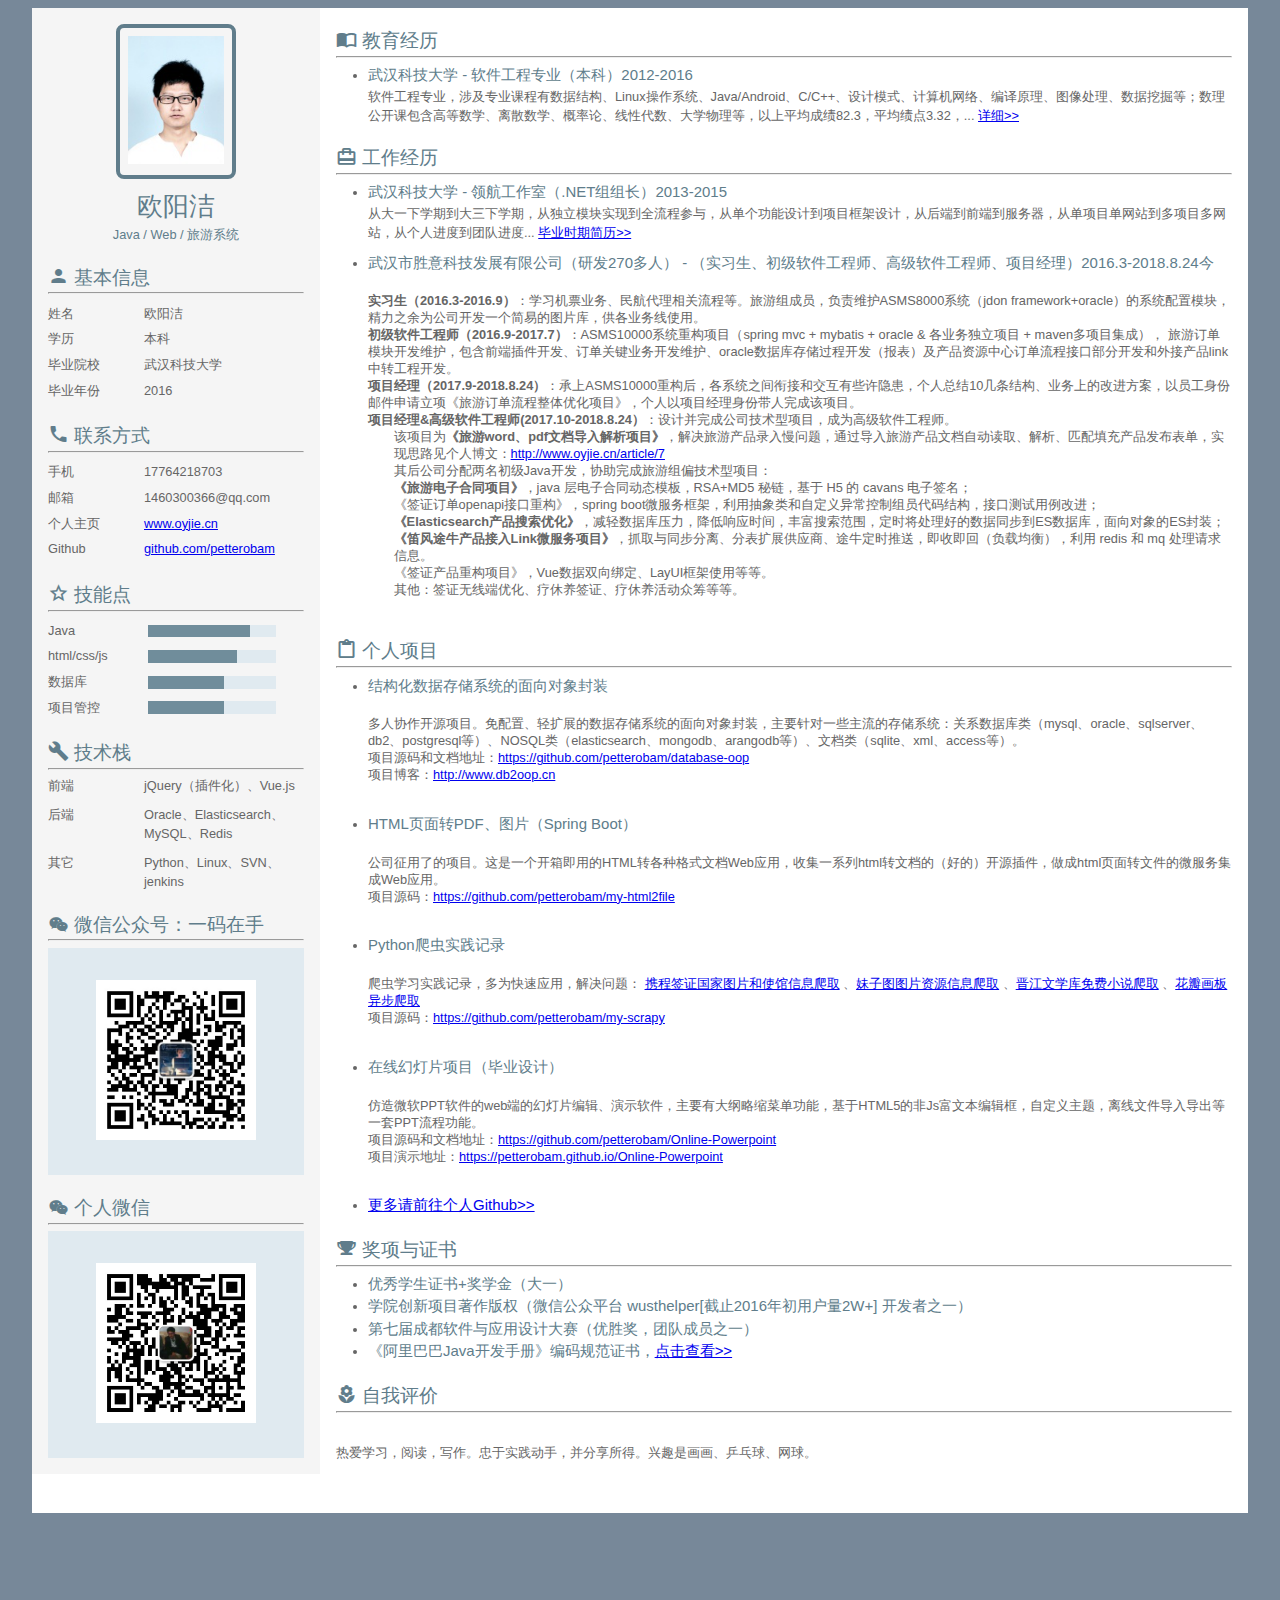
<file: index.html>
<!DOCTYPE html>
<html lang="en">
<head>
    <meta charset="UTF-8">
    <title>PetterObam</title>
    <link rel="stylesheet" href="static/css/style.css">
    <link rel="stylesheet" href="static/css/remodal.css">
    <link rel="stylesheet" href="static/css/remodal-default-theme.min.css">
    <script src="static/js/jquery.min.js"></script>
    <script src="static/js/remodal.min.js"></script>
    <script src="static/js/script.js"></script>
</head>

<body>
    <div class="container" id="cv">
        <div class="side">
            <div class="me">
                <div class="portrait">
                	<img style="z-index: -1;" src="static/image/my_pic.png" alt="扫码添加">
                </div>
                <div class="remodal remodal-img" data-remodal-id="portrait-modal">
                    <h3>请输入图片URL地址：</h3>
                    <br/>
                    <input type="text" id="avatar-url">
                    <button data-remodal-action="confirm" class="remodal-confirm">确定</button>
                </div>
                <h1 id="username" >欧阳洁</h1>
                <h4 id="persona-tag" >Java / Web / 旅游系统</h4>
            </div>
            <div class="profile info-unit">
                <h2 class="info-header"><i class="iconfont icon-person"></i> <span class="info-title">基本信息</span></h2>
                <hr>
                <ul class="info-list">
                    <li>
                        <label class="left-label">姓名</label><span class="label-value">欧阳洁</span></li>
                    <li>
                        <label class="left-label">学历</label><span class="label-value">本科</span></li>
                    <li>
                        <label class="left-label">毕业院校</label><span class="label-value">武汉科技大学</span></li>
                    <li>
                        <label class="left-label">毕业年份</label><span class="label-value">2016</span></li>
                </ul>
            </div>
            <div class="contact info-unit">
                <h2 class="info-header"><i class="iconfont icon-call"></i> <span class="info-title">联系方式</span></h2>
                <hr>
                <ul class="info-list">
                    <li>
                        <label class="left-label">手机</label><span class="label-value">17764218703</span></li>
                    <li>
                        <label class="left-label">邮箱</label><span class="label-value">1460300366@qq.com</span></li>
                    <li>
                        <label class="left-label">个人主页</label><span class="label-value"><a target="_blank" href="http://www.oyjie.cn">www.oyjie.cn</a></span></li>
                    <li>
                        <label class="left-label">Github</label><span class="label-value"><a target="_blank" href="https://github.com/petterobam">github.com/petterobam</a></span></li>
                </ul>
            </div>
            <div class="skill info-unit">
                <h2 class="info-header"><i class="iconfont icon-star"></i> <span class="info-title">技能点</span></h2>
                <hr>
                <ul class="progress-list">
                    <li>
                        <label class="left-label">Java</label>
                        <progress value="80" max="100"></progress>
                    </li>
                    <li>
                        <label class="left-label">html/css/js</label>
                        <progress value="70" max="100"></progress>
                    </li>
                    <li>
                        <label class="left-label">数据库</label>
                        <progress value="60" max="100"></progress>
                    </li>
                    <li>
                        <label class="left-label">项目管控</label>
                        <progress value="60" max="100"></progress>
                    </li>
                </ul>
            </div>
            <div class="stack info-unit">
                <h2 class="info-header"><i class="iconfont icon-build"></i> <span class="info-title">技术栈</span></h2>
                <hr>
                <ul class="stack-list">
                    <li>
                        <label class="left-label">前端</label><span class="label-value">jQuery（插件化）、Vue.js</span></li>
                    </li>
                    <li>
                        <label class="left-label">后端</label><span class="label-value">Oracle、Elasticsearch、MySQL、Redis</span></li>
                    </li>
                    <li>
                        <label class="left-label">其它</label><span class="label-value">Python、Linux、SVN、jenkins</span></li>
                    </li>
                </ul>
            </div>
            
            <div class="code info-unit">
                <h2 class="info-header"><i class="iconfont icon-weixin"></i> <span class="info-title">微信公众号：一码在手</span></h2>
                <hr>
                <div class="weixin">
                    <img src="static/image/weixin-ymzs.jpg" alt="扫码添加">
                </div>
            </div>

            <div class="code info-unit">
                <h2 class="info-header"><i class="iconfont icon-weixin"></i> <span class="info-title">个人微信</span></h2>
                <hr>
                <div class="weixin">
                    <img src="static/image/weixin.jpg" alt="扫码添加">
                </div>
            </div>
            <div class="remodal remodal-img" data-remodal-id="weixin-modal">
                <h3>请输入图片URL地址：</h3>
                <br/>
                <input type="text" id="weixin-url">
                <button data-remodal-action="confirm" class="remodal-confirm">确定</button>
            </div>
        </div>
        <div class="main">
            <div class="education info-unit right-list">
                <h2 class="info-header"><i class="iconfont icon-education"></i> <span class="info-title">教育经历</span></h2>
                <hr>
                <ul class="experience-list">
                    <li>
                        <h3>武汉科技大学  - 软件工程专业（本科）2012-2016</h3>
                        <p>软件工程专业，涉及专业课程有数据结构、Linux操作系统、Java/Android、C/C++、设计模式、计算机网络、编译原理、图像处理、数据挖掘等；数理公开课包含高等数学、离散数学、概率论、线性代数、大学物理等，以上平均成绩82.3，平均绩点3.32，...
                            <a target="_blank" href="static/image/bf_grade.png">详细&gt;&gt;</a>
                        </p>
                    </li>
                </ul>
            </div>
            <div class="work info-unit right-list">
                <h2 class="info-header"><i class="iconfont icon-work"></i> <span class="info-title">工作经历</span></h2>
                <hr>
                <ul class="experience-list">
                    <li>
                        <h3>武汉科技大学 - 领航工作室（.NET组组长）2013-2015</h3>
                        <p>从大一下学期到大三下学期，从独立模块实现到全流程参与，从单个功能设计到项目框架设计，从后端到前端到服务器，从单项目单网站到多项目多网站，从个人进度到团队进度...
                        	<a target="_blank" href="static/image/university_resume.png">毕业时期简历&gt;&gt;</a>
                        </p>
                    </li>
                    <li>
                        <h3>武汉市胜意科技发展有限公司（研发270多人） - （实习生、初级软件工程师、高级软件工程师、项目经理）2016.3-2018.8.24今</h3>
                        <p>
                        	<div><b>实习生（2016.3-2016.9）</b>：学习机票业务、民航代理相关流程等。旅游组成员，负责维护ASMS8000系统（jdon framework+oracle）的系统配置模块，精力之余为公司开发一个简易的图片库，供各业务线使用。</div>
                        	<div><b>初级软件工程师（2016.9-2017.7）</b>：ASMS10000系统重构项目（spring mvc + mybatis + oracle &amp; 各业务独立项目 + maven多项目集成），
                        		旅游订单模块开发维护，包含前端插件开发、订单关键业务开发维护、oracle数据库存储过程开发（报表）及产品资源中心订单流程接口部分开发和外接产品link中转工程开发。</div>
                        	<div><b>项目经理（2017.9-2018.8.24）</b>：承上ASMS10000重构后，各系统之间衔接和交互有些许隐患，个人总结10几条结构、业务上的改进方案，以员工身份邮件申请立项《旅游订单流程整体优化项目》，个人以项目经理身份带人完成该项目。</div>
                        	<div><b>项目经理&amp;高级软件工程师(2017.10-2018.8.24）</b>：设计并完成公司技术型项目，成为高级软件工程师。</div>
                        	<div class="ml2">该项目为<b>《旅游word、pdf文档导入解析项目》</b>，解决旅游产品录入慢问题，通过导入旅游产品文档自动读取、解析、匹配填充产品发布表单，实现思路见个人博文：<a target="_blank" href="http://www.oyjie.cn/article/7">http://www.oyjie.cn/article/7</a></div>
                        	<div class="ml2">其后公司分配两名初级Java开发，协助完成旅游组偏技术型项目：</div>
                        	<div class="ml2"><b>《旅游电子合同项目》</b>，java 层电子合同动态模板，RSA+MD5 秘链，基于 H5 的 cavans 电子签名；</div>
                        	<div class="ml2">《签证订单openapi接口重构》，spring boot微服务框架，利用抽象类和自定义异常控制组员代码结构，接口测试用例改进；</div>
                        	<div class="ml2"><b>《Elasticsearch产品搜索优化》</b>，减轻数据库压力，降低响应时间，丰富搜索范围，定时将处理好的数据同步到ES数据库，面向对象的ES封装；</div>
                        	<div class="ml2"><b>《笛风途牛产品接入Link微服务项目》</b>，抓取与同步分离、分表扩展供应商、途牛定时推送，即收即回（负载均衡），利用 redis 和 mq 处理请求信息。</div>
                        	<div class="ml2">《签证产品重构项目》，Vue数据双向绑定、LayUI框架使用等等。</div>
                        	<div class="ml2">其他：签证无线端优化、疗休养签证、疗休养活动众筹等等。</div>
                        </p>
                    </li>
                </ul class="experience-list">
            </div>
            <div class="project info-unit right-list">
                <h2 class="info-header">
                	<i class="iconfont icon-project"></i> <span class="info-title">个人项目</span>
                </h2>
                <hr>
                <ul class="experience-list">
                	<li>
                        <h3>结构化数据存储系统的面向对象封装</h3>
                        <p>
                            <div>多人协作开源项目。免配置、轻扩展的数据存储系统的面向对象封装，主要针对一些主流的存储系统：关系数据库类（mysql、oracle、sqlserver、db2、postgresql等）、NOSQL类（elasticsearch、mongodb、arangodb等）、文档类（sqlite、xml、access等）。</div>
                            <div>项目源码和文档地址：<a target="_blank" href="https://github.com/petterobam/database-oop">https://github.com/petterobam/database-oop</a></div>
                            <div>项目博客：<a target="_blank" href="http://www.db2oop.cn">http://www.db2oop.cn</a></div>
                        </p>
                    </li>
                    <li>
                        <h3>HTML页面转PDF、图片（Spring Boot）</h3>
                        <p>
                            <div>公司征用了的项目。这是一个开箱即用的HTML转各种格式文档Web应用，收集一系列html转文档的（好的）开源插件，做成html页面转文件的微服务集成Web应用。</div>
							<div>项目源码：<a target="_blank" href="https://github.com/petterobam/my-html2file">https://github.com/petterobam/my-html2file</a></div>
                        </p>
                    </li>
                    <!--<li>
                        <h3>Sqlite Web控制台</h3>
                        <p>
                            <div>
                            	用于管理服务器上所有Sqlite数据库的Web应用，实现功能类似于Sqlite控制台。
                            	当初为了驱动<a target="_blank" href="https://github.com/petterobam/my-sqlite">my-sqlite项目</a>功能和进度，个人实验的一个附属应用。
                            </div>
							<div>项目源码：<a target="_blank" href="https://github.com/petterobam/my-sqlite-console">https://github.com/petterobam/my-sqlite-console</a></div>
                        </p>
                    </li>-->
                    <li>
                        <h3>Python爬虫实践记录</h3>
                        <p>
                            <div>
                            	爬虫学习实践记录，多为快速应用，解决问题：
                            	<a target="_blank" href="https://github.com/petterobam/my-scrapy/blob/master/ctrip.com-visa/README.md">携程签证国家图片和使馆信息爬取</a>
								、<a target="_blank" href="https://github.com/petterobam/my-scrapy/blob/master/mzitu.com/README.md">妹子图图片资源信息爬取</a>
								、<a target="_blank" href="https://github.com/petterobam/my-scrapy/blob/master/jjwxk.net/README.md">晋江文学库免费小说爬取</a>
								、<a target="_blank" href="https://github.com/petterobam/my-scrapy/blob/master/huaban.com/README.md">花瓣画板异步爬取</a>
								</ol>
                            </div>
							<div>项目源码：<a target="_blank" href="https://github.com/petterobam/my-scrapy">https://github.com/petterobam/my-scrapy</a></div>
                        </p>
                    </li>
                    <li>
                        <h3>在线幻灯片项目（毕业设计）</h3>
                        <p>
                            <div>仿造微软PPT软件的web端的幻灯片编辑、演示软件，主要有大纲略缩菜单功能，基于HTML5的非Js富文本编辑框，自定义主题，离线文件导入导出等一套PPT流程功能。</div>
                            <div>项目源码和文档地址：<a target="_blank" href="https://github.com/petterobam/Online-Powerpoint">https://github.com/petterobam/Online-Powerpoint</a></div>
                            <div>项目演示地址：<a target="_blank" href="https://petterobam.github.io/Online-Powerpoint">https://petterobam.github.io/Online-Powerpoint</a></div>
                        </p>
                    </li>
                    <!--<li>
                        <h3>多个Markdown文档转化为带索引的单HTML页面（工具）</h3>
                        <p>
                            <div>看了Vue.js的guide文档（单页面风格），参照这个灵感做成jar工具包，用于个人写api文档，多个MarkDown写的，然后一键集成一个带索引的单页面。</div>
                            <div>项目源码和文档地址：<a target="_blank" href="https://github.com/petterobam/my-mds2index.html">https://github.com/petterobam/my-mds2index.html</a></div>
                        </p>
                    </li>-->
                    <li>
                        <h3><a href="https://github.com/petterobam" target="_blank">更多请前往个人Github&gt;&gt;</a></h3>
                    </li>
                </ul>
            </div>
            <div class="trophy info-unit">
                <h2 class="info-header"><i class="iconfont icon-trophy"></i> <span class="info-title">奖项与证书</span></h2>
                <hr>
                <ul class="experience-list">
                    <li>
                        <h3>优秀学生证书+奖学金（大一）</h3>
                    </li> 
                    <li>
                        <h3>学院创新项目著作版权（微信公众平台 wusthelper[截止2016年初用户量2W+] 开发者之一）</h3>
                    </li> 
                    <li>
                        <h3>第七届成都软件与应用设计大赛（优胜奖，团队成员之一）</h3>
                    </li>    
                    <li>
                        <h3>《阿里巴巴Java开发手册》编码规范证书，<a target="_blank" href="static/image/aliyun-coding.jpg">点击查看&gt;&gt;</a></h3>
                    </li>                  
            </div>
            <div class="aboutme info-unit right-paragraph">
                <h2 class="info-header"><i class="iconfont icon-flower"></i> <span class="info-title">自我评价</span></h2>
                <hr>
                <p>
                    <div>热爱学习，阅读，写作。忠于实践动手，并分享所得。兴趣是画画、乒乓球、网球。</div>
                </p>
            </div>
        </div>
    	<div style="clear: both;"></div>
    </div>
</body>

</html>
</file>
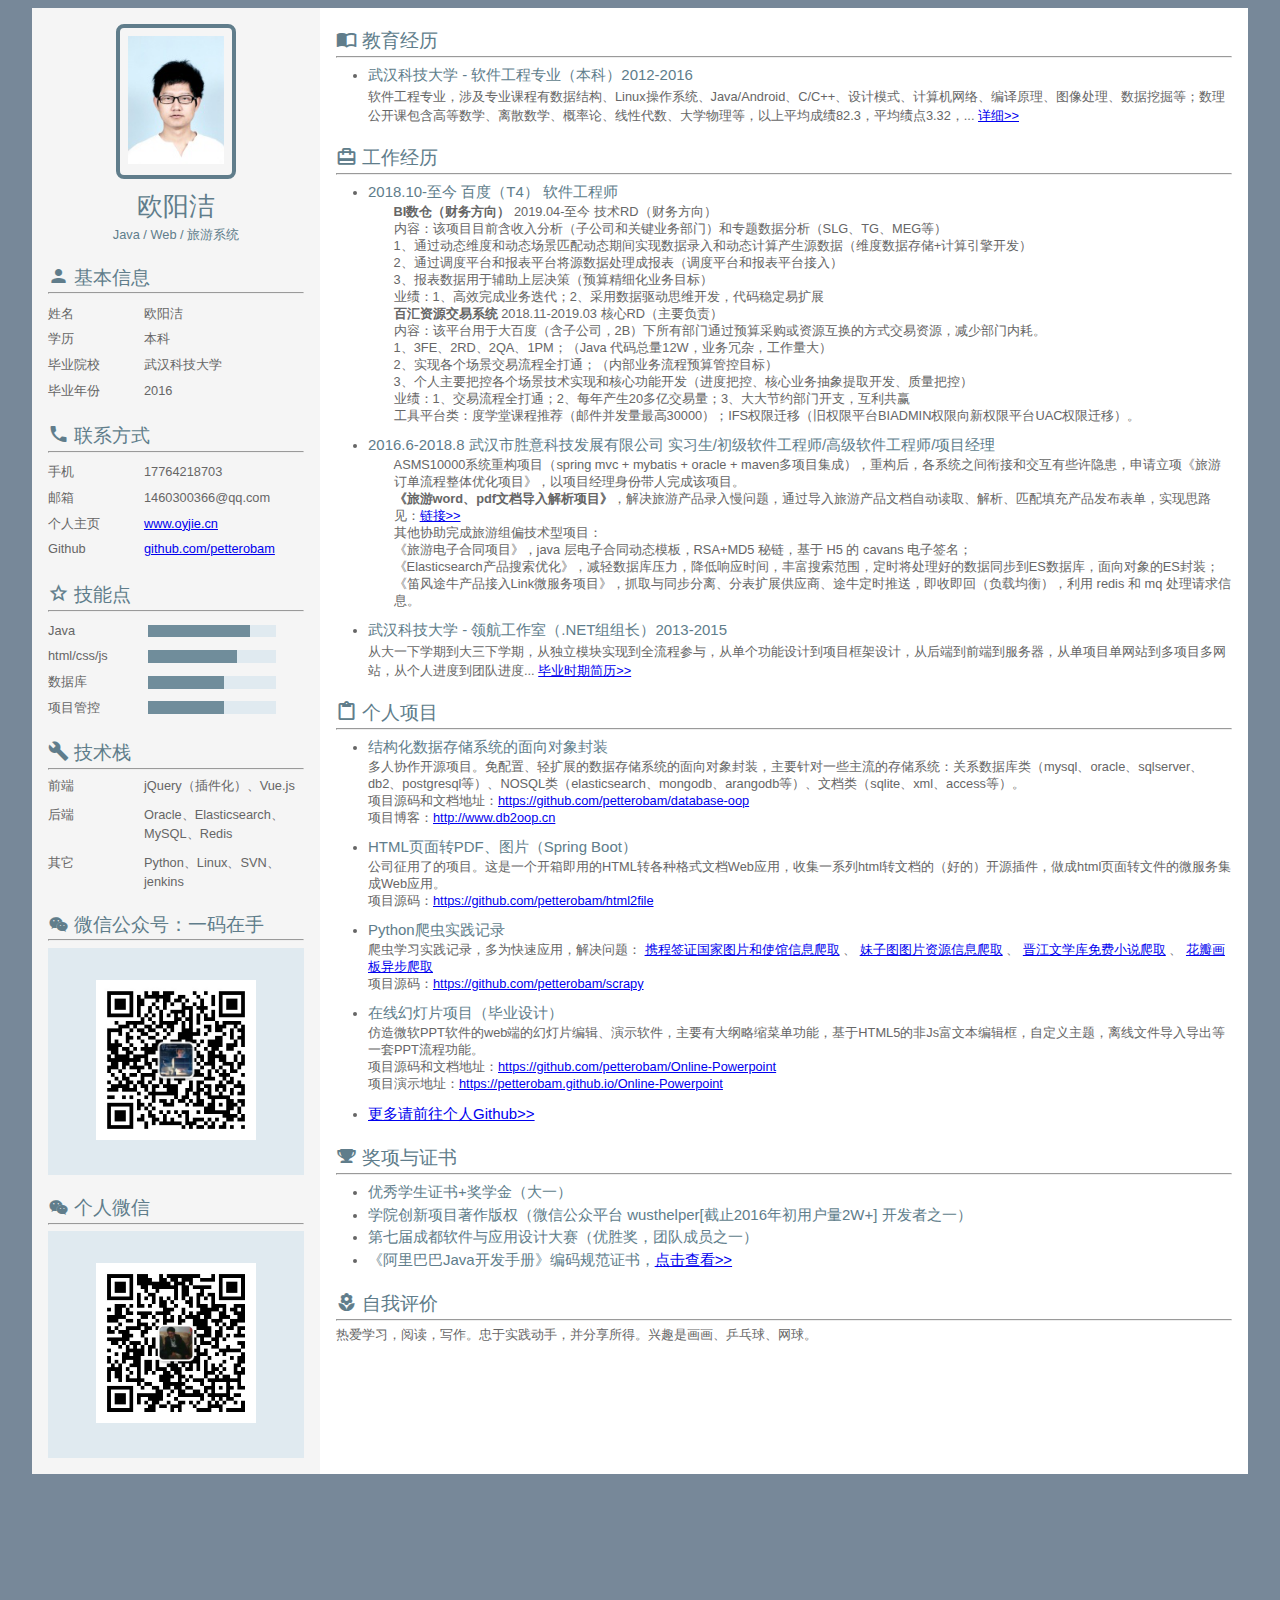
<file: old/index.html>
<!DOCTYPE html>
<html lang="en">

<head>
    <meta charset="UTF-8">
    <title>PetterObam</title>
    <link rel="stylesheet" href="static/css/style.css">
    <link rel="stylesheet" href="static/css/remodal.css">
    <link rel="stylesheet" href="static/css/remodal-default-theme.min.css">
    <script src="static/js/jquery.min.js"></script>
    <script src="static/js/remodal.min.js"></script>
    <script src="static/js/script.js"></script>
</head>

<body>
    <div class="container" id="cv">
        <div class="side">
            <div class="me">
                <div class="portrait">
                    <img style="z-index: -1;" src="static/image/my_pic.png" alt="扫码添加">
                </div>
                <div class="remodal remodal-img" data-remodal-id="portrait-modal">
                    <h3>请输入图片URL地址：</h3>
                    <br/>
                    <input type="text" id="avatar-url">
                    <button data-remodal-action="confirm" class="remodal-confirm">确定</button>
                </div>
                <h1 id="username">欧阳洁</h1>
                <h4 id="persona-tag">Java / Web / 旅游系统</h4>
            </div>
            <div class="profile info-unit">
                <h2 class="info-header"><i class="iconfont icon-person"></i> <span class="info-title">基本信息</span></h2>
                <hr>
                <ul class="info-list">
                    <li>
                        <label class="left-label">姓名</label><span class="label-value">欧阳洁</span></li>
                    <li>
                        <label class="left-label">学历</label><span class="label-value">本科</span></li>
                    <li>
                        <label class="left-label">毕业院校</label><span class="label-value">武汉科技大学</span></li>
                    <li>
                        <label class="left-label">毕业年份</label><span class="label-value">2016</span></li>
                </ul>
            </div>
            <div class="contact info-unit">
                <h2 class="info-header"><i class="iconfont icon-call"></i> <span class="info-title">联系方式</span></h2>
                <hr>
                <ul class="info-list">
                    <li>
                        <label class="left-label">手机</label><span class="label-value">17764218703</span></li>
                    <li>
                        <label class="left-label">邮箱</label><span class="label-value">1460300366@qq.com</span></li>
                    <li>
                        <label class="left-label">个人主页</label><span class="label-value"><a target="_blank" href="http://www.petterobam.cn/">www.oyjie.cn</a></span></li>
                    <li>
                        <label class="left-label">Github</label><span class="label-value"><a target="_blank" href="https://github.com/petterobam">github.com/petterobam</a></span></li>
                </ul>
            </div>
            <div class="skill info-unit">
                <h2 class="info-header"><i class="iconfont icon-star"></i> <span class="info-title">技能点</span></h2>
                <hr>
                <ul class="progress-list">
                    <li>
                        <label class="left-label">Java</label>
                        <progress value="80" max="100"></progress>
                    </li>
                    <li>
                        <label class="left-label">html/css/js</label>
                        <progress value="70" max="100"></progress>
                    </li>
                    <li>
                        <label class="left-label">数据库</label>
                        <progress value="60" max="100"></progress>
                    </li>
                    <li>
                        <label class="left-label">项目管控</label>
                        <progress value="60" max="100"></progress>
                    </li>
                </ul>
            </div>
            <div class="stack info-unit">
                <h2 class="info-header"><i class="iconfont icon-build"></i> <span class="info-title">技术栈</span></h2>
                <hr>
                <ul class="stack-list">
                    <li>
                        <label class="left-label">前端</label><span class="label-value">jQuery（插件化）、Vue.js</span></li>
                    </li>
                    <li>
                        <label class="left-label">后端</label><span class="label-value">Oracle、Elasticsearch、MySQL、Redis</span></li>
                    </li>
                    <li>
                        <label class="left-label">其它</label><span class="label-value">Python、Linux、SVN、jenkins</span></li>
                    </li>
                </ul>
            </div>

            <div class="code info-unit">
                <h2 class="info-header"><i class="iconfont icon-weixin"></i> <span class="info-title">微信公众号：一码在手</span></h2>
                <hr>
                <div class="weixin">
                    <img src="static/image/weixin-ymzs.jpg" alt="扫码添加">
                </div>
            </div>

            <div class="code info-unit">
                <h2 class="info-header"><i class="iconfont icon-weixin"></i> <span class="info-title">个人微信</span></h2>
                <hr>
                <div class="weixin">
                    <img src="static/image/weixin.jpg" alt="扫码添加">
                </div>
            </div>
            <div class="remodal remodal-img" data-remodal-id="weixin-modal">
                <h3>请输入图片URL地址：</h3>
                <br/>
                <input type="text" id="weixin-url">
                <button data-remodal-action="confirm" class="remodal-confirm">确定</button>
            </div>
        </div>
        <div class="main">
            <div class="education info-unit right-list">
                <h2 class="info-header"><i class="iconfont icon-education"></i> <span class="info-title">教育经历</span></h2>
                <hr>
                <ul class="experience-list">
                    <li>
                        <h3>武汉科技大学 - 软件工程专业（本科）2012-2016</h3>
                        <p>软件工程专业，涉及专业课程有数据结构、Linux操作系统、Java/Android、C/C++、设计模式、计算机网络、编译原理、图像处理、数据挖掘等；数理公开课包含高等数学、离散数学、概率论、线性代数、大学物理等，以上平均成绩82.3，平均绩点3.32，...
                            <a target="_blank" href="static/image/bf_grade.png">详细&gt;&gt;</a>
                        </p>
                    </li>
                </ul>
            </div>
            <div class="work info-unit right-list">
                <h2 class="info-header"><i class="iconfont icon-work"></i> <span class="info-title">工作经历</span></h2>
                <hr>
                <ul class="experience-list">
                    <li>
                        <h3>2018.10-至今 百度（T4） 软件工程师</h3>
                        <p>
                            <div class="ml2"><b>BI数仓（财务方向）</b> 2019.04-至今 技术RD（财务方向）<br/> 内容：该项目目前含收入分析（子公司和关键业务部门）和专题数据分析（SLG、TG、MEG等）
                                <br/> 1、通过动态维度和动态场景匹配动态期间实现数据录入和动态计算产生源数据（维度数据存储+计算引擎开发）
                                <br/> 2、通过调度平台和报表平台将源数据处理成报表（调度平台和报表平台接入）
                                <br/> 3、报表数据用于辅助上层决策（预算精细化业务目标）
                                <br/> 业绩：1、高效完成业务迭代；2、采用数据驱动思维开发，代码稳定易扩展
                            </div>
                            <div class="ml2"><b>百汇资源交易系统</b> 2018.11-2019.03 核心RD（主要负责）<br/> 内容：该平台用于大百度（含子公司，2B）下所有部门通过预算采购或资源互换的方式交易资源，减少部门内耗。
                                <br/> 1、3FE、2RD、2QA、1PM；（Java 代码总量12W，业务冗杂，工作量大）<br/> 2、实现各个场景交易流程全打通；（内部业务流程预算管控目标）
                                <br/> 3、个人主要把控各个场景技术实现和核心功能开发（进度把控、核心业务抽象提取开发、质量把控）
                                <br/> 业绩：1、交易流程全打通；2、每年产生20多亿交易量；3、大大节约部门开支，互利共赢
                            </div>
                            <div class="ml2">工具平台类：度学堂课程推荐（邮件并发量最高30000）；IFS权限迁移（旧权限平台BIADMIN权限向新权限平台UAC权限迁移）。</div>
                        </p>
                    </li>
                    <li>
                        <h3>2016.6-2018.8 武汉市胜意科技发展有限公司 实习生/初级软件工程师/高级软件工程师/项目经理</h3>
                        <p>
                            <div class="ml2">ASMS10000系统重构项目（spring mvc + mybatis + oracle + maven多项目集成），重构后，各系统之间衔接和交互有些许隐患，申请立项《旅游订单流程整体优化项目》，以项目经理身份带人完成该项目。</div>
                            <div class="ml2"><b>《旅游word、pdf文档导入解析项目》</b>，解决旅游产品录入慢问题，通过导入旅游产品文档自动读取、解析、匹配填充产品发布表单，实现思路见：<a href="http://www.petterobam.cn/blog/2017/11/06/Word-PDF-Parse-2/">链接>></a></div>
                            <div class="ml2">其他协助完成旅游组偏技术型项目：<br/> 《旅游电子合同项目》，java 层电子合同动态模板，RSA+MD5 秘链，基于 H5 的 cavans 电子签名；<br/> 《Elasticsearch产品搜索优化》，减轻数据库压力，降低响应时间，丰富搜索范围，定时将处理好的数据同步到ES数据库，面向对象的ES封装；
                                <br/> 《笛风途牛产品接入Link微服务项目》，抓取与同步分离、分表扩展供应商、途牛定时推送，即收即回（负载均衡），利用 redis 和 mq 处理请求信息。</div>
                        </p>
                    </li>
                    <li>
                        <h3>武汉科技大学 - 领航工作室（.NET组组长）2013-2015</h3>
                        <p>从大一下学期到大三下学期，从独立模块实现到全流程参与，从单个功能设计到项目框架设计，从后端到前端到服务器，从单项目单网站到多项目多网站，从个人进度到团队进度...
                            <a target="_blank" href="static/image/university_resume.png">毕业时期简历&gt;&gt;</a>
                        </p>
                    </li>
                </ul class="experience-list">
            </div>
            <div class="project info-unit right-list">
                <h2 class="info-header">
                    <i class="iconfont icon-project"></i> <span class="info-title">个人项目</span>
                </h2>
                <hr>
                <ul class="experience-list">
                    <li>
                        <h3>结构化数据存储系统的面向对象封装</h3>
                        <p>
                            <div>多人协作开源项目。免配置、轻扩展的数据存储系统的面向对象封装，主要针对一些主流的存储系统：关系数据库类（mysql、oracle、sqlserver、db2、postgresql等）、NOSQL类（elasticsearch、mongodb、arangodb等）、文档类（sqlite、xml、access等）。</div>
                            <div>项目源码和文档地址：<a target="_blank" href="https://github.com/petterobam/database-oop">https://github.com/petterobam/database-oop</a></div>
                            <div>项目博客：<a target="_blank" href="http://www.db2oop.cn">http://www.db2oop.cn</a></div>
                        </p>
                    </li>
                    <li>
                        <h3>HTML页面转PDF、图片（Spring Boot）</h3>
                        <p>
                            <div>公司征用了的项目。这是一个开箱即用的HTML转各种格式文档Web应用，收集一系列html转文档的（好的）开源插件，做成html页面转文件的微服务集成Web应用。</div>
                            <div>项目源码：<a target="_blank" href="https://github.com/petterobam/html2file">https://github.com/petterobam/html2file</a></div>
                        </p>
                    </li>
                    <!--<li>
                        <h3>Sqlite Web控制台</h3>
                        <p>
                            <div>
                            	用于管理服务器上所有Sqlite数据库的Web应用，实现功能类似于Sqlite控制台。
                            	当初为了驱动<a target="_blank" href="https://github.com/petterobam/sqlite">sqlite项目</a>功能和进度，个人实验的一个附属应用。
                            </div>
							<div>项目源码：<a target="_blank" href="https://github.com/petterobam/sqlite-console">https://github.com/petterobam/sqlite-console</a></div>
                        </p>
                    </li>-->
                    <li>
                        <h3>Python爬虫实践记录</h3>
                        <p>
                            <div>
                                爬虫学习实践记录，多为快速应用，解决问题：
                                <a target="_blank" href="https://github.com/petterobam/scrapy/blob/master/ctrip.com-visa/README.md">携程签证国家图片和使馆信息爬取</a> 、
                                <a target="_blank" href="https://github.com/petterobam/scrapy/blob/master/mzitu.com/README.md">妹子图图片资源信息爬取</a> 、
                                <a target="_blank" href="https://github.com/petterobam/scrapy/blob/master/jjwxk.net/README.md">晋江文学库免费小说爬取</a> 、
                                <a target="_blank" href="https://github.com/petterobam/scrapy/blob/master/huaban.com/README.md">花瓣画板异步爬取</a>
                                </ol>
                            </div>
                            <div>项目源码：<a target="_blank" href="https://github.com/petterobam/scrapy">https://github.com/petterobam/scrapy</a></div>
                        </p>
                    </li>
                    <li>
                        <h3>在线幻灯片项目（毕业设计）</h3>
                        <p>
                            <div>仿造微软PPT软件的web端的幻灯片编辑、演示软件，主要有大纲略缩菜单功能，基于HTML5的非Js富文本编辑框，自定义主题，离线文件导入导出等一套PPT流程功能。</div>
                            <div>项目源码和文档地址：<a target="_blank" href="https://github.com/petterobam/Online-Powerpoint">https://github.com/petterobam/Online-Powerpoint</a></div>
                            <div>项目演示地址：<a target="_blank" href="https://petterobam.github.io/Online-Powerpoint">https://petterobam.github.io/Online-Powerpoint</a></div>
                        </p>
                    </li>
                    <!--<li>
                        <h3>多个Markdown文档转化为带索引的单HTML页面（工具）</h3>
                        <p>
                            <div>看了Vue.js的guide文档（单页面风格），参照这个灵感做成jar工具包，用于个人写api文档，多个MarkDown写的，然后一键集成一个带索引的单页面。</div>
                            <div>项目源码和文档地址：<a target="_blank" href="https://github.com/petterobam/mds2index.html">https://github.com/petterobam/mds2index.html</a></div>
                        </p>
                    </li>-->
                    <li>
                        <h3><a href="https://github.com/petterobam" target="_blank">更多请前往个人Github&gt;&gt;</a></h3>
                    </li>
                </ul>
            </div>
            <div class="trophy info-unit">
                <h2 class="info-header"><i class="iconfont icon-trophy"></i> <span class="info-title">奖项与证书</span></h2>
                <hr>
                <ul class="experience-list">
                    <li>
                        <h3>优秀学生证书+奖学金（大一）</h3>
                    </li>
                    <li>
                        <h3>学院创新项目著作版权（微信公众平台 wusthelper[截止2016年初用户量2W+] 开发者之一）</h3>
                    </li>
                    <li>
                        <h3>第七届成都软件与应用设计大赛（优胜奖，团队成员之一）</h3>
                    </li>
                    <li>
                        <h3>《阿里巴巴Java开发手册》编码规范证书，<a target="_blank" href="static/image/aliyun-coding.jpg">点击查看&gt;&gt;</a></h3>
                    </li>
            </div>
            <div class="aboutme info-unit right-paragraph">
                <h2 class="info-header"><i class="iconfont icon-flower"></i> <span class="info-title">自我评价</span></h2>
                <hr>
                <p>
                    <div>热爱学习，阅读，写作。忠于实践动手，并分享所得。兴趣是画画、乒乓球、网球。</div>
                </p>
            </div>
        </div>
        <div style="clear: both;"></div>
    </div>
</body>

</html>
</file>
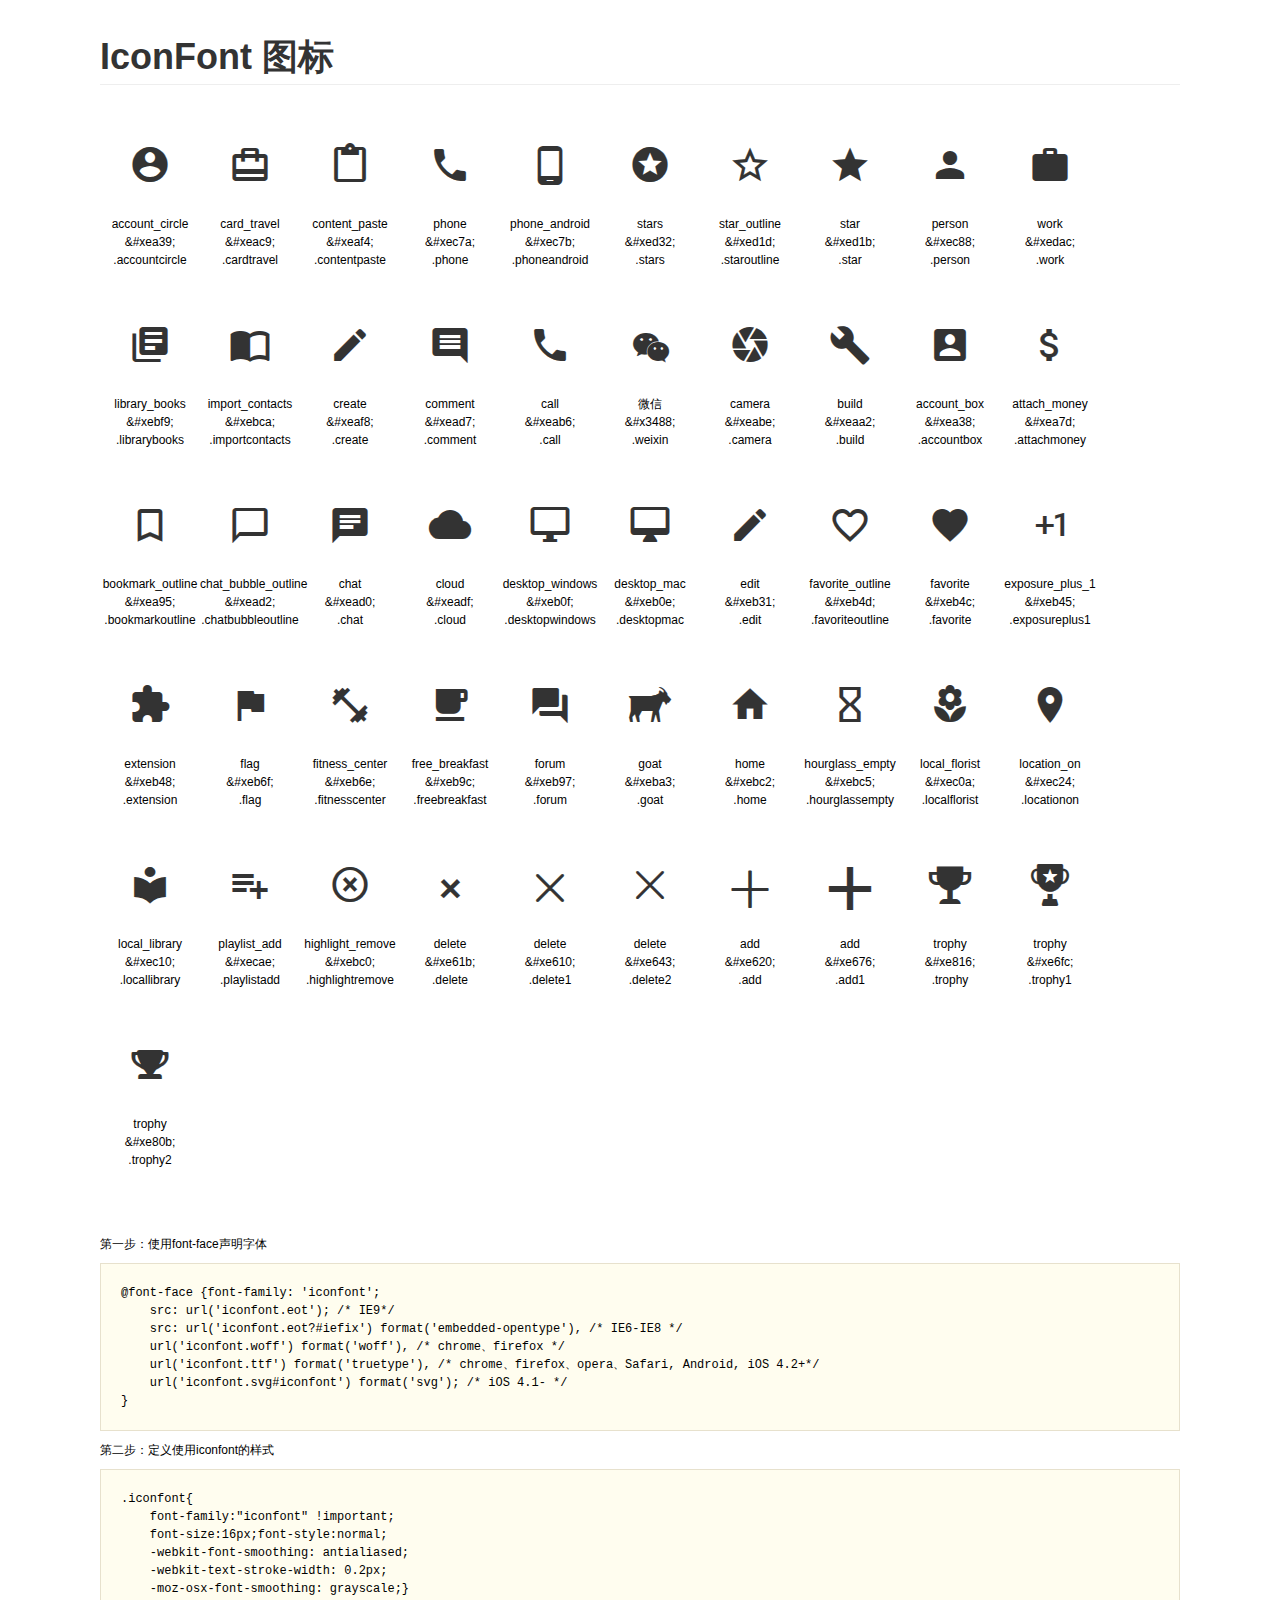
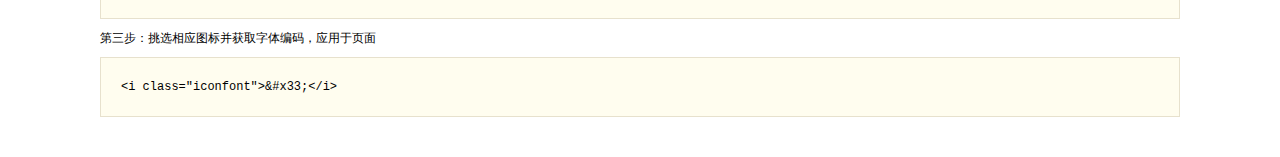
<file: static/fonts/demo.html>
<!DOCTYPE html>
<html>
<head>
    <meta charset="utf-8"/>
    <title>IconFont</title>
    <link rel="stylesheet" href="demo.css">
    <link rel="stylesheet" href="iconfont.css">
</head>
<body>
    <div class="main">
        <h1>IconFont 图标</h1>
        <ul class="icon_lists clear">
            
                <li>
                <i class="icon iconfont">&#xea39;</i>
                    <div class="name">account_circle</div>
                    <div class="code">&amp;#xea39;</div>
                    <div class="fontclass">.accountcircle</div>
                </li>
            
                <li>
                <i class="icon iconfont">&#xeac9;</i>
                    <div class="name">card_travel</div>
                    <div class="code">&amp;#xeac9;</div>
                    <div class="fontclass">.cardtravel</div>
                </li>
            
                <li>
                <i class="icon iconfont">&#xeaf4;</i>
                    <div class="name">content_paste</div>
                    <div class="code">&amp;#xeaf4;</div>
                    <div class="fontclass">.contentpaste</div>
                </li>
            
                <li>
                <i class="icon iconfont">&#xec7a;</i>
                    <div class="name">phone</div>
                    <div class="code">&amp;#xec7a;</div>
                    <div class="fontclass">.phone</div>
                </li>
            
                <li>
                <i class="icon iconfont">&#xec7b;</i>
                    <div class="name">phone_android</div>
                    <div class="code">&amp;#xec7b;</div>
                    <div class="fontclass">.phoneandroid</div>
                </li>
            
                <li>
                <i class="icon iconfont">&#xed32;</i>
                    <div class="name">stars</div>
                    <div class="code">&amp;#xed32;</div>
                    <div class="fontclass">.stars</div>
                </li>
            
                <li>
                <i class="icon iconfont">&#xed1d;</i>
                    <div class="name">star_outline</div>
                    <div class="code">&amp;#xed1d;</div>
                    <div class="fontclass">.staroutline</div>
                </li>
            
                <li>
                <i class="icon iconfont">&#xed1b;</i>
                    <div class="name">star</div>
                    <div class="code">&amp;#xed1b;</div>
                    <div class="fontclass">.star</div>
                </li>
            
                <li>
                <i class="icon iconfont">&#xec88;</i>
                    <div class="name">person</div>
                    <div class="code">&amp;#xec88;</div>
                    <div class="fontclass">.person</div>
                </li>
            
                <li>
                <i class="icon iconfont">&#xedac;</i>
                    <div class="name">work</div>
                    <div class="code">&amp;#xedac;</div>
                    <div class="fontclass">.work</div>
                </li>
            
                <li>
                <i class="icon iconfont">&#xebf9;</i>
                    <div class="name">library_books</div>
                    <div class="code">&amp;#xebf9;</div>
                    <div class="fontclass">.librarybooks</div>
                </li>
            
                <li>
                <i class="icon iconfont">&#xebca;</i>
                    <div class="name">import_contacts</div>
                    <div class="code">&amp;#xebca;</div>
                    <div class="fontclass">.importcontacts</div>
                </li>
            
                <li>
                <i class="icon iconfont">&#xeaf8;</i>
                    <div class="name">create</div>
                    <div class="code">&amp;#xeaf8;</div>
                    <div class="fontclass">.create</div>
                </li>
            
                <li>
                <i class="icon iconfont">&#xead7;</i>
                    <div class="name">comment</div>
                    <div class="code">&amp;#xead7;</div>
                    <div class="fontclass">.comment</div>
                </li>
            
                <li>
                <i class="icon iconfont">&#xeab6;</i>
                    <div class="name">call</div>
                    <div class="code">&amp;#xeab6;</div>
                    <div class="fontclass">.call</div>
                </li>
            
                <li>
                <i class="icon iconfont">&#x3488;</i>
                    <div class="name">微信</div>
                    <div class="code">&amp;#x3488;</div>
                    <div class="fontclass">.weixin</div>
                </li>
            
                <li>
                <i class="icon iconfont">&#xeabe;</i>
                    <div class="name">camera</div>
                    <div class="code">&amp;#xeabe;</div>
                    <div class="fontclass">.camera</div>
                </li>
            
                <li>
                <i class="icon iconfont">&#xeaa2;</i>
                    <div class="name">build</div>
                    <div class="code">&amp;#xeaa2;</div>
                    <div class="fontclass">.build</div>
                </li>
            
                <li>
                <i class="icon iconfont">&#xea38;</i>
                    <div class="name">account_box</div>
                    <div class="code">&amp;#xea38;</div>
                    <div class="fontclass">.accountbox</div>
                </li>
            
                <li>
                <i class="icon iconfont">&#xea7d;</i>
                    <div class="name">attach_money</div>
                    <div class="code">&amp;#xea7d;</div>
                    <div class="fontclass">.attachmoney</div>
                </li>
            
                <li>
                <i class="icon iconfont">&#xea95;</i>
                    <div class="name">bookmark_outline</div>
                    <div class="code">&amp;#xea95;</div>
                    <div class="fontclass">.bookmarkoutline</div>
                </li>
            
                <li>
                <i class="icon iconfont">&#xead2;</i>
                    <div class="name">chat_bubble_outline</div>
                    <div class="code">&amp;#xead2;</div>
                    <div class="fontclass">.chatbubbleoutline</div>
                </li>
            
                <li>
                <i class="icon iconfont">&#xead0;</i>
                    <div class="name">chat</div>
                    <div class="code">&amp;#xead0;</div>
                    <div class="fontclass">.chat</div>
                </li>
            
                <li>
                <i class="icon iconfont">&#xeadf;</i>
                    <div class="name">cloud</div>
                    <div class="code">&amp;#xeadf;</div>
                    <div class="fontclass">.cloud</div>
                </li>
            
                <li>
                <i class="icon iconfont">&#xeb0f;</i>
                    <div class="name">desktop_windows</div>
                    <div class="code">&amp;#xeb0f;</div>
                    <div class="fontclass">.desktopwindows</div>
                </li>
            
                <li>
                <i class="icon iconfont">&#xeb0e;</i>
                    <div class="name">desktop_mac</div>
                    <div class="code">&amp;#xeb0e;</div>
                    <div class="fontclass">.desktopmac</div>
                </li>
            
                <li>
                <i class="icon iconfont">&#xeb31;</i>
                    <div class="name">edit</div>
                    <div class="code">&amp;#xeb31;</div>
                    <div class="fontclass">.edit</div>
                </li>
            
                <li>
                <i class="icon iconfont">&#xeb4d;</i>
                    <div class="name">favorite_outline</div>
                    <div class="code">&amp;#xeb4d;</div>
                    <div class="fontclass">.favoriteoutline</div>
                </li>
            
                <li>
                <i class="icon iconfont">&#xeb4c;</i>
                    <div class="name">favorite</div>
                    <div class="code">&amp;#xeb4c;</div>
                    <div class="fontclass">.favorite</div>
                </li>
            
                <li>
                <i class="icon iconfont">&#xeb45;</i>
                    <div class="name">exposure_plus_1</div>
                    <div class="code">&amp;#xeb45;</div>
                    <div class="fontclass">.exposureplus1</div>
                </li>
            
                <li>
                <i class="icon iconfont">&#xeb48;</i>
                    <div class="name">extension</div>
                    <div class="code">&amp;#xeb48;</div>
                    <div class="fontclass">.extension</div>
                </li>
            
                <li>
                <i class="icon iconfont">&#xeb6f;</i>
                    <div class="name">flag</div>
                    <div class="code">&amp;#xeb6f;</div>
                    <div class="fontclass">.flag</div>
                </li>
            
                <li>
                <i class="icon iconfont">&#xeb6e;</i>
                    <div class="name">fitness_center</div>
                    <div class="code">&amp;#xeb6e;</div>
                    <div class="fontclass">.fitnesscenter</div>
                </li>
            
                <li>
                <i class="icon iconfont">&#xeb9c;</i>
                    <div class="name">free_breakfast</div>
                    <div class="code">&amp;#xeb9c;</div>
                    <div class="fontclass">.freebreakfast</div>
                </li>
            
                <li>
                <i class="icon iconfont">&#xeb97;</i>
                    <div class="name">forum</div>
                    <div class="code">&amp;#xeb97;</div>
                    <div class="fontclass">.forum</div>
                </li>
            
                <li>
                <i class="icon iconfont">&#xeba3;</i>
                    <div class="name">goat</div>
                    <div class="code">&amp;#xeba3;</div>
                    <div class="fontclass">.goat</div>
                </li>
            
                <li>
                <i class="icon iconfont">&#xebc2;</i>
                    <div class="name">home</div>
                    <div class="code">&amp;#xebc2;</div>
                    <div class="fontclass">.home</div>
                </li>
            
                <li>
                <i class="icon iconfont">&#xebc5;</i>
                    <div class="name">hourglass_empty</div>
                    <div class="code">&amp;#xebc5;</div>
                    <div class="fontclass">.hourglassempty</div>
                </li>
            
                <li>
                <i class="icon iconfont">&#xec0a;</i>
                    <div class="name">local_florist</div>
                    <div class="code">&amp;#xec0a;</div>
                    <div class="fontclass">.localflorist</div>
                </li>
            
                <li>
                <i class="icon iconfont">&#xec24;</i>
                    <div class="name">location_on</div>
                    <div class="code">&amp;#xec24;</div>
                    <div class="fontclass">.locationon</div>
                </li>
            
                <li>
                <i class="icon iconfont">&#xec10;</i>
                    <div class="name">local_library</div>
                    <div class="code">&amp;#xec10;</div>
                    <div class="fontclass">.locallibrary</div>
                </li>
            
                <li>
                <i class="icon iconfont">&#xecae;</i>
                    <div class="name">playlist_add</div>
                    <div class="code">&amp;#xecae;</div>
                    <div class="fontclass">.playlistadd</div>
                </li>
            
                <li>
                <i class="icon iconfont">&#xebc0;</i>
                    <div class="name">highlight_remove</div>
                    <div class="code">&amp;#xebc0;</div>
                    <div class="fontclass">.highlightremove</div>
                </li>
            
                <li>
                <i class="icon iconfont">&#xe61b;</i>
                    <div class="name">delete</div>
                    <div class="code">&amp;#xe61b;</div>
                    <div class="fontclass">.delete</div>
                </li>
            
                <li>
                <i class="icon iconfont">&#xe610;</i>
                    <div class="name">delete</div>
                    <div class="code">&amp;#xe610;</div>
                    <div class="fontclass">.delete1</div>
                </li>
            
                <li>
                <i class="icon iconfont">&#xe643;</i>
                    <div class="name">delete</div>
                    <div class="code">&amp;#xe643;</div>
                    <div class="fontclass">.delete2</div>
                </li>
            
                <li>
                <i class="icon iconfont">&#xe620;</i>
                    <div class="name">add</div>
                    <div class="code">&amp;#xe620;</div>
                    <div class="fontclass">.add</div>
                </li>
            
                <li>
                <i class="icon iconfont">&#xe676;</i>
                    <div class="name">add</div>
                    <div class="code">&amp;#xe676;</div>
                    <div class="fontclass">.add1</div>
                </li>
            
                <li>
                <i class="icon iconfont">&#xe816;</i>
                    <div class="name">trophy</div>
                    <div class="code">&amp;#xe816;</div>
                    <div class="fontclass">.trophy</div>
                </li>
            
                <li>
                <i class="icon iconfont">&#xe6fc;</i>
                    <div class="name">trophy</div>
                    <div class="code">&amp;#xe6fc;</div>
                    <div class="fontclass">.trophy1</div>
                </li>
            
                <li>
                <i class="icon iconfont">&#xe80b;</i>
                    <div class="name">trophy</div>
                    <div class="code">&amp;#xe80b;</div>
                    <div class="fontclass">.trophy2</div>
                </li>
            
        </ul>


        <div class="helps">
            第一步：使用font-face声明字体
            <pre>
@font-face {font-family: 'iconfont';
    src: url('iconfont.eot'); /* IE9*/
    src: url('iconfont.eot?#iefix') format('embedded-opentype'), /* IE6-IE8 */
    url('iconfont.woff') format('woff'), /* chrome、firefox */
    url('iconfont.ttf') format('truetype'), /* chrome、firefox、opera、Safari, Android, iOS 4.2+*/
    url('iconfont.svg#iconfont') format('svg'); /* iOS 4.1- */
}
</pre>
第二步：定义使用iconfont的样式
            <pre>
.iconfont{
    font-family:"iconfont" !important;
    font-size:16px;font-style:normal;
    -webkit-font-smoothing: antialiased;
    -webkit-text-stroke-width: 0.2px;
    -moz-osx-font-smoothing: grayscale;}
</pre>
第三步：挑选相应图标并获取字体编码，应用于页面
<pre>
&lt;i class="iconfont"&gt;&amp;#x33;&lt;/i&gt;
</pre>
        </div>

    </div>
</body>
</html>
</file>
<file: static/css/style.css>
@font-face {font-family: 'iconfont';
    src: url('../fonts/iconfont.eot'); /* IE9*/
    src: url('../fonts/iconfont.eot?#iefix') format('embedded-opentype'), /* IE6-IE8 */
    url('../fonts/iconfont.woff') format('woff'), /* chrome、firefox */
    url('../fonts/iconfont.ttf') format('truetype'), /* chrome、firefox、opera、Safari, Android, iOS 4.2+*/
    url('../fonts/iconfont.svg#iconfont') format('svg'); /* iOS 4.1- */
}


.icon-work:before { content: "\eac9"; }
.icon-project:before { content: "\eaf4"; }
.icon-phone:before { content: "\ec7a"; }
.icon-stars:before { content: "\ed32"; }
.icon-star:before { content: "\ed1d"; }
.icon-person:before { content: "\ec88"; }
.icon-librarybooks:before { content: "\ebf9"; }
.icon-education:before { content: "\ebca"; }
.icon-create:before { content: "\eaf8"; }
.icon-call:before { content: "\eab6"; }
.icon-weixin:before { content: "\3488"; }
.icon-build:before { content: "\eaa2"; }
.icon-edit:before { content: "\eb31"; }
.icon-flower:before { content: "\ec0a"; }
.icon-playlistadd:before { content: "\ecae"; }
.icon-delete:before { content: "\e61b"; }
.icon-trophy:before { content: "\e80b"; }

span {
    display: inline-block;
}

.label-value{
    width: 200px;
    vertical-align: top;
}

.iconfont {
    font-family:"iconfont" !important;
    font-size:1.1em;font-style:normal;
    color:inherit;
    -webkit-font-smoothing: antialiased;
    -webkit-text-stroke-width: 0.2px;
    -moz-osx-font-smoothing: grayscale;
}

* {
    -webkit-box-sizing: border-box;
    -moz-box-sizing: border-box;
    box-sizing: border-box;
    margin: 0; 
}

h1, h2, h3, h4, h5 {
    font-weight: 500;
    color: #607d8b;
    line-height: 1.5;
}

.progress-list div {
    width: 100%;
    margin-left: 200px;
}

.info-list, .progress-list{
    list-style: none;
    padding-left: 0px;
    font-size: 16px;
    line-height: 2;
}

.stack-list {
    list-style: none;
    padding-left: 0px;
    line-height: 1.5;
}

.stack-list li {
    margin-bottom: 12px;
}

.right-list li {
    margin-bottom: 12px;
}


hr {
    margin-bottom: 8px;
}

.info-unit {
    color: #666;
    margin-bottom: 20px;
}

.remodal-img h3 {
    float: left;
    margin-bottom: 10px;
}

.remodal-img input {
    float: left;
    width: 480px;
    height: 42px;
    font-size: 20px;
    padding: 6px;
    color: #666;
    
}

.remodal-img button {
    float: right;
    background: #607d8b;

}

.remodal-img button:hover{
    float: right;
    background: #607d8b;

}


body {
    background-color: lightslategray;
    font-family: sans-serif, Microsoft Yahei, Helvetica Neue;
    zoom: 80%;
}

footer {
}

p {
    line-height: 1.5;
}

progress {
    background-color: #f6f6f6;
    display: inline;
    /*width: 195px;*/
    height: 1em;

}

progress::-webkit-progress-bar {
    background-color: #e0eaf0;
}

progress::-webkit-progress-value {
    background-color: #708d9b;
}

progress::-moz-progress-bar {
    background-color: #e0eaf0;

}

progress::-moz-progress-value {
    background-color: #708d9b;
}

.progress-list {
    line-height: 2;
}



.me {
    text-align: center;
    margin-bottom: 20px;
}

.weixin{
    /*margin-top: 20px;*/
    background-color: #e0eaf0;   
    position: relative;
    padding-top: 40px;
    padding-bottom: 40px;
    text-align: center;
}

.weixin img{
    width: 200px;
}

.left-label {
    display: inline-block;
    width: 120px;
}

.portrait {
    margin: 0 auto;
    margin-top:20px;
    margin-bottom: 10px;
    background-size: 120%;
    background-position: center;
    border-radius: 10px;
    border: 5px solid #607d8b;
    width: 150px;
    padding: 10px;
}


.container {
    position: relative;
    margin: 10px auto 10px auto;
    min-height: 1550px;
    width: 95%;
    background-color: white;
}

.side {
    /*position: absolute;*/
   	float: left;
    width: 360px;
    /*height: 100%;*/
   	min-height: 100%;
    background-color: whitesmoke;
    padding-left: 20px;
    padding-right: 20px;
}

.main {
    
    position: relative;;
    margin-left: 360px;
    min-height: 100%;
    padding: 20px;

}

.info-header:hover {
    background-color: #d4dee4;
}

.info-unit ul li:hover {
    background-color: #d4dee4;
}

.info-header .unit-remove {
    float: right;
    margin-left: 20px;
    visibility: hidden;
    cursor: pointer;

}

.info-header .item-add {
    float: right;
    margin-left: 20px;
    margin-right: 2px;
    visibility: hidden;
    cursor: pointer;
    
}

 .item-remove {
    position: absolute;
    right: 2px;
    margin-right: 2px;
    visibility: hidden;
    cursor: pointer;
    
}

ul li{
    position: relative;
}

 .experience-list .item-remove {
    position: absolute;
    right: 2px;
    top: 0px;
    margin-right: 2px;
    visibility: hidden;
    cursor: pointer;
    
}

 .stack-list .item-remove {
    position: absolute;
    right: 2px;
    top: 0px;
    margin-right: 2px;
    visibility: hidden;
    cursor: pointer;
    
}
.em2{
	text-indent: 2em;
}
.em4{
	text-indent: 4em;
}
.ml2{
	margin-left: 2em;
}
</file>
<file: static/css/remodal.css>
/*
 *  Remodal - v1.1.0
 *  Responsive, lightweight, fast, synchronized with CSS animations, fully customizable modal window plugin with declarative configuration and hash tracking.
 *  http://vodkabears.github.io/remodal/
 *
 *  Made by Ilya Makarov
 *  Under MIT License
 */

/* ==========================================================================
   Remodal's necessary styles
   ========================================================================== */

/* Hide scroll bar */

html.remodal-is-locked {
  overflow: hidden;

  -ms-touch-action: none;
  touch-action: none;
}

/* Anti FOUC */

.remodal,
[data-remodal-id] {
  display: none;
}

/* Necessary styles of the overlay */

.remodal-overlay {
  position: fixed;
  z-index: 9999;
  top: -5000px;
  right: -5000px;
  bottom: -5000px;
  left: -5000px;

  display: none;
}

/* Necessary styles of the wrapper */

.remodal-wrapper {
  position: fixed;
  z-index: 10000;
  top: 0;
  right: 0;
  bottom: 0;
  left: 0;

  display: none;
  overflow: auto;

  text-align: center;

  -webkit-overflow-scrolling: touch;
}

.remodal-wrapper:after {
  display: inline-block;

  height: 100%;
  margin-left: -0.05em;

  content: "";
}

/* Fix iPad, iPhone glitches */

.remodal-overlay,
.remodal-wrapper {
  -webkit-backface-visibility: hidden;
  backface-visibility: hidden;
}

/* Necessary styles of the modal dialog */

.remodal {
  position: relative;

  outline: none;

  -webkit-text-size-adjust: 100%;
  -ms-text-size-adjust: 100%;
  text-size-adjust: 100%;
}

.remodal-is-initialized {
  /* Disable Anti-FOUC */
  display: inline-block;
}
</file>
<file: old/static/css/style.css>
@font-face {font-family: 'iconfont';
    src: url('../fonts/iconfont.eot'); /* IE9*/
    src: url('../fonts/iconfont.eot?#iefix') format('embedded-opentype'), /* IE6-IE8 */
    url('../fonts/iconfont.woff') format('woff'), /* chrome、firefox */
    url('../fonts/iconfont.ttf') format('truetype'), /* chrome、firefox、opera、Safari, Android, iOS 4.2+*/
    url('../fonts/iconfont.svg#iconfont') format('svg'); /* iOS 4.1- */
}


.icon-work:before { content: "\eac9"; }
.icon-project:before { content: "\eaf4"; }
.icon-phone:before { content: "\ec7a"; }
.icon-stars:before { content: "\ed32"; }
.icon-star:before { content: "\ed1d"; }
.icon-person:before { content: "\ec88"; }
.icon-librarybooks:before { content: "\ebf9"; }
.icon-education:before { content: "\ebca"; }
.icon-create:before { content: "\eaf8"; }
.icon-call:before { content: "\eab6"; }
.icon-weixin:before { content: "\3488"; }
.icon-build:before { content: "\eaa2"; }
.icon-edit:before { content: "\eb31"; }
.icon-flower:before { content: "\ec0a"; }
.icon-playlistadd:before { content: "\ecae"; }
.icon-delete:before { content: "\e61b"; }
.icon-trophy:before { content: "\e80b"; }

span {
    display: inline-block;
}

.label-value{
    width: 200px;
    vertical-align: top;
}

.iconfont {
    font-family:"iconfont" !important;
    font-size:1.1em;font-style:normal;
    color:inherit;
    -webkit-font-smoothing: antialiased;
    -webkit-text-stroke-width: 0.2px;
    -moz-osx-font-smoothing: grayscale;
}

* {
    -webkit-box-sizing: border-box;
    -moz-box-sizing: border-box;
    box-sizing: border-box;
    margin: 0; 
}

h1, h2, h3, h4, h5 {
    font-weight: 500;
    color: #607d8b;
    line-height: 1.5;
}

.progress-list div {
    width: 100%;
    margin-left: 200px;
}

.info-list, .progress-list{
    list-style: none;
    padding-left: 0px;
    font-size: 16px;
    line-height: 2;
}

.stack-list {
    list-style: none;
    padding-left: 0px;
    line-height: 1.5;
}

.stack-list li {
    margin-bottom: 12px;
}

.right-list li {
    margin-bottom: 12px;
}


hr {
    margin-bottom: 8px;
}

.info-unit {
    color: #666;
    margin-bottom: 20px;
}

.remodal-img h3 {
    float: left;
    margin-bottom: 10px;
}

.remodal-img input {
    float: left;
    width: 480px;
    height: 42px;
    font-size: 20px;
    padding: 6px;
    color: #666;
    
}

.remodal-img button {
    float: right;
    background: #607d8b;

}

.remodal-img button:hover{
    float: right;
    background: #607d8b;

}


body {
    background-color: lightslategray;
    font-family: sans-serif, Microsoft Yahei, Helvetica Neue;
    zoom: 80%;
}

footer {
}

p {
    line-height: 1.5;
}

progress {
    background-color: #f6f6f6;
    display: inline;
    /*width: 195px;*/
    height: 1em;

}

progress::-webkit-progress-bar {
    background-color: #e0eaf0;
}

progress::-webkit-progress-value {
    background-color: #708d9b;
}

progress::-moz-progress-bar {
    background-color: #e0eaf0;

}

progress::-moz-progress-value {
    background-color: #708d9b;
}

.progress-list {
    line-height: 2;
}



.me {
    text-align: center;
    margin-bottom: 20px;
}

.weixin{
    /*margin-top: 20px;*/
    background-color: #e0eaf0;   
    position: relative;
    padding-top: 40px;
    padding-bottom: 40px;
    text-align: center;
}

.weixin img{
    width: 200px;
}

.left-label {
    display: inline-block;
    width: 120px;
}

.portrait {
    margin: 0 auto;
    margin-top:20px;
    margin-bottom: 10px;
    background-size: 120%;
    background-position: center;
    border-radius: 10px;
    border: 5px solid #607d8b;
    width: 150px;
    padding: 10px;
}


.container {
    position: relative;
    margin: 10px auto 10px auto;
    min-height: 1550px;
    width: 95%;
    background-color: white;
}

.side {
    /*position: absolute;*/
   	float: left;
    width: 360px;
    /*height: 100%;*/
   	min-height: 100%;
    background-color: whitesmoke;
    padding-left: 20px;
    padding-right: 20px;
}

.main {
    
    position: relative;;
    margin-left: 360px;
    min-height: 100%;
    padding: 20px;

}

.info-header:hover {
    background-color: #d4dee4;
}

.info-unit ul li:hover {
    background-color: #d4dee4;
}

.info-header .unit-remove {
    float: right;
    margin-left: 20px;
    visibility: hidden;
    cursor: pointer;

}

.info-header .item-add {
    float: right;
    margin-left: 20px;
    margin-right: 2px;
    visibility: hidden;
    cursor: pointer;
    
}

 .item-remove {
    position: absolute;
    right: 2px;
    margin-right: 2px;
    visibility: hidden;
    cursor: pointer;
    
}

ul li{
    position: relative;
}

 .experience-list .item-remove {
    position: absolute;
    right: 2px;
    top: 0px;
    margin-right: 2px;
    visibility: hidden;
    cursor: pointer;
    
}

 .stack-list .item-remove {
    position: absolute;
    right: 2px;
    top: 0px;
    margin-right: 2px;
    visibility: hidden;
    cursor: pointer;
    
}
.em2{
	text-indent: 2em;
}
.em4{
	text-indent: 4em;
}
.ml2{
	margin-left: 2em;
}
</file>
<file: old/static/css/remodal.css>
/*
 *  Remodal - v1.1.0
 *  Responsive, lightweight, fast, synchronized with CSS animations, fully customizable modal window plugin with declarative configuration and hash tracking.
 *  http://vodkabears.github.io/remodal/
 *
 *  Made by Ilya Makarov
 *  Under MIT License
 */

/* ==========================================================================
   Remodal's necessary styles
   ========================================================================== */

/* Hide scroll bar */

html.remodal-is-locked {
  overflow: hidden;

  -ms-touch-action: none;
  touch-action: none;
}

/* Anti FOUC */

.remodal,
[data-remodal-id] {
  display: none;
}

/* Necessary styles of the overlay */

.remodal-overlay {
  position: fixed;
  z-index: 9999;
  top: -5000px;
  right: -5000px;
  bottom: -5000px;
  left: -5000px;

  display: none;
}

/* Necessary styles of the wrapper */

.remodal-wrapper {
  position: fixed;
  z-index: 10000;
  top: 0;
  right: 0;
  bottom: 0;
  left: 0;

  display: none;
  overflow: auto;

  text-align: center;

  -webkit-overflow-scrolling: touch;
}

.remodal-wrapper:after {
  display: inline-block;

  height: 100%;
  margin-left: -0.05em;

  content: "";
}

/* Fix iPad, iPhone glitches */

.remodal-overlay,
.remodal-wrapper {
  -webkit-backface-visibility: hidden;
  backface-visibility: hidden;
}

/* Necessary styles of the modal dialog */

.remodal {
  position: relative;

  outline: none;

  -webkit-text-size-adjust: 100%;
  -ms-text-size-adjust: 100%;
  text-size-adjust: 100%;
}

.remodal-is-initialized {
  /* Disable Anti-FOUC */
  display: inline-block;
}
</file>
<file: static/fonts/iconfont.css>
@font-face {font-family: "iconfont";
  src: url('iconfont.eot?t=1472035662'); /* IE9*/
  src: url('iconfont.eot?t=1472035662#iefix') format('embedded-opentype'), /* IE6-IE8 */
  url('iconfont.woff?t=1472035662') format('woff'), /* chrome, firefox */
  url('iconfont.ttf?t=1472035662') format('truetype'), /* chrome, firefox, opera, Safari, Android, iOS 4.2+*/
  url('iconfont.svg?t=1472035662#iconfont') format('svg'); /* iOS 4.1- */
}

.iconfont {
  font-family:"iconfont" !important;
  font-size:16px;
  font-style:normal;
  -webkit-font-smoothing: antialiased;
  -webkit-text-stroke-width: 0.2px;
  -moz-osx-font-smoothing: grayscale;
}
.icon-accountcircle:before { content: "\ea39"; }
.icon-cardtravel:before { content: "\eac9"; }
.icon-contentpaste:before { content: "\eaf4"; }
.icon-phone:before { content: "\ec7a"; }
.icon-phoneandroid:before { content: "\ec7b"; }
.icon-stars:before { content: "\ed32"; }
.icon-staroutline:before { content: "\ed1d"; }
.icon-star:before { content: "\ed1b"; }
.icon-person:before { content: "\ec88"; }
.icon-work:before { content: "\edac"; }
.icon-librarybooks:before { content: "\ebf9"; }
.icon-importcontacts:before { content: "\ebca"; }
.icon-create:before { content: "\eaf8"; }
.icon-comment:before { content: "\ead7"; }
.icon-call:before { content: "\eab6"; }
.icon-weixin:before { content: "\3488"; }
.icon-camera:before { content: "\eabe"; }
.icon-build:before { content: "\eaa2"; }
.icon-accountbox:before { content: "\ea38"; }
.icon-attachmoney:before { content: "\ea7d"; }
.icon-bookmarkoutline:before { content: "\ea95"; }
.icon-chatbubbleoutline:before { content: "\ead2"; }
.icon-chat:before { content: "\ead0"; }
.icon-cloud:before { content: "\eadf"; }
.icon-desktopwindows:before { content: "\eb0f"; }
.icon-desktopmac:before { content: "\eb0e"; }
.icon-edit:before { content: "\eb31"; }
.icon-favoriteoutline:before { content: "\eb4d"; }
.icon-favorite:before { content: "\eb4c"; }
.icon-exposureplus1:before { content: "\eb45"; }
.icon-extension:before { content: "\eb48"; }
.icon-flag:before { content: "\eb6f"; }
.icon-fitnesscenter:before { content: "\eb6e"; }
.icon-freebreakfast:before { content: "\eb9c"; }
.icon-forum:before { content: "\eb97"; }
.icon-goat:before { content: "\eba3"; }
.icon-home:before { content: "\ebc2"; }
.icon-hourglassempty:before { content: "\ebc5"; }
.icon-localflorist:before { content: "\ec0a"; }
.icon-locationon:before { content: "\ec24"; }
.icon-locallibrary:before { content: "\ec10"; }
.icon-playlistadd:before { content: "\ecae"; }
.icon-highlightremove:before { content: "\ebc0"; }
.icon-delete:before { content: "\e61b"; }
.icon-delete1:before { content: "\e610"; }
.icon-delete2:before { content: "\e643"; }
.icon-add:before { content: "\e620"; }
.icon-add1:before { content: "\e676"; }
.icon-trophy:before { content: "\e816"; }
.icon-trophy1:before { content: "\e6fc"; }
.icon-trophy2:before { content: "\e80b"; }
</file>
<file: static/fonts/demo.css>
*{margin: 0;padding: 0;list-style: none;}
/*
KISSY CSS Reset
理念：1. reset 的目的不是清除浏览器的默认样式，这仅是部分工作。清除和重置是紧密不可分的。
2. reset 的目的不是让默认样式在所有浏览器下一致，而是减少默认样式有可能带来的问题。
3. reset 期望提供一套普适通用的基础样式。但没有银弹，推荐根据具体需求，裁剪和修改后再使用。
特色：1. 适应中文；2. 基于最新主流浏览器。
维护：玉伯<lifesinger@gmail.com>, 正淳<ragecarrier@gmail.com>
 */

/** 清除内外边距 **/
body, h1, h2, h3, h4, h5, h6, hr, p, blockquote, /* structural elements 结构元素 */
dl, dt, dd, ul, ol, li, /* list elements 列表元素 */
pre, /* text formatting elements 文本格式元素 */
form, fieldset, legend, button, input, textarea, /* form elements 表单元素 */
th, td /* table elements 表格元素 */ {
  margin: 0;
  padding: 0;
}

/** 设置默认字体 **/
body,
button, input, select, textarea /* for ie */ {
  font: 12px/1.5 tahoma, arial, \5b8b\4f53, sans-serif;
}
h1, h2, h3, h4, h5, h6 { font-size: 100%; }
address, cite, dfn, em, var { font-style: normal; } /* 将斜体扶正 */
code, kbd, pre, samp { font-family: courier new, courier, monospace; } /* 统一等宽字体 */
small { font-size: 12px; } /* 小于 12px 的中文很难阅读，让 small 正常化 */

/** 重置列表元素 **/
ul, ol { list-style: none; }

/** 重置文本格式元素 **/
a { text-decoration: none; }
a:hover { text-decoration: underline; }


/** 重置表单元素 **/
legend { color: #000; } /* for ie6 */
fieldset, img { border: 0; } /* img 搭车：让链接里的 img 无边框 */
button, input, select, textarea { font-size: 100%; } /* 使得表单元素在 ie 下能继承字体大小 */
/* 注：optgroup 无法扶正 */

/** 重置表格元素 **/
table { border-collapse: collapse; border-spacing: 0; }

/* 清除浮动 */
.ks-clear:after, .clear:after {
  content: '\20';
  display: block;
  height: 0;
  clear: both;
}
.ks-clear, .clear {
  *zoom: 1;
}

.main {padding: 30px 100px;}
.main h1{font-size:36px; color:#333; text-align:left;margin-bottom:30px; border-bottom: 1px solid #eee;}

.helps{margin-top:40px;}
.helps pre{
  padding:20px;
  margin:10px 0;
  border:solid 1px #e7e1cd;
  background-color: #fffdef;
  overflow: auto;
}

.icon_lists li{
  float:left;
  width: 100px;
  height:180px;
  text-align: center;
}
.icon_lists .icon{
  font-size: 42px;
  line-height: 100px;
  margin: 10px 0;
  color:#333;
  -webkit-transition: font-size 0.25s ease-out 0s;
  -moz-transition: font-size 0.25s ease-out 0s;
  transition: font-size 0.25s ease-out 0s;

}
.icon_lists .icon:hover{
  font-size: 100px;
}
</file>
